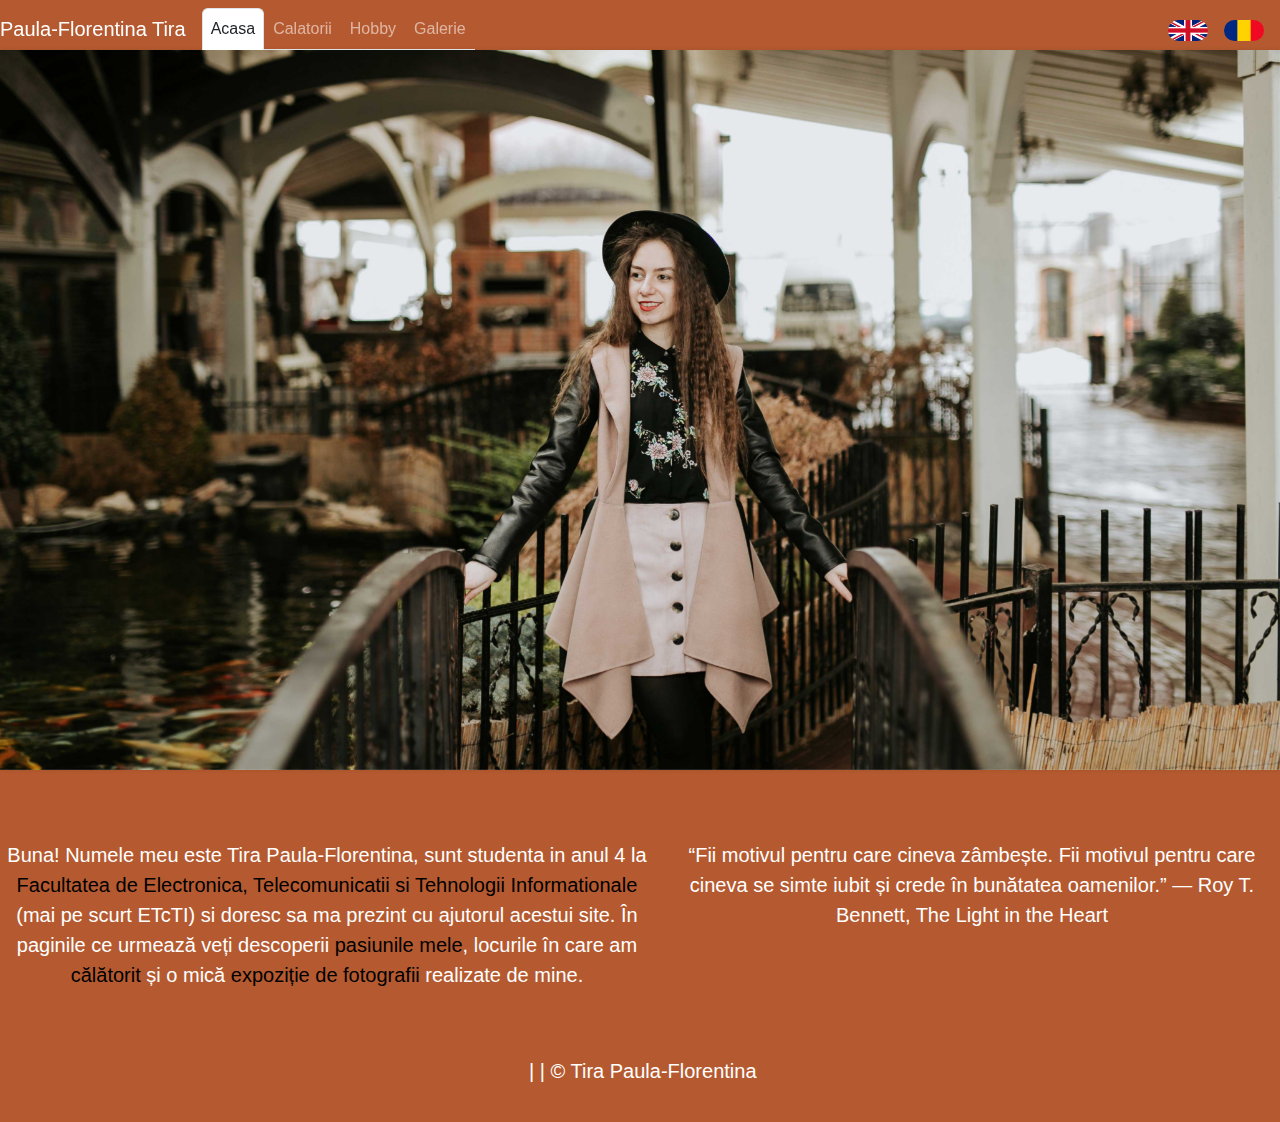
<file: index.html>
<!DOCTYPE html>
<html lang="en" dir="ltr">
<head>
		<meta name="viewport" content="width=device-width, initial-scale=1">
		<meta charset="utf-8">
		<title>Paula-Florentina Tira</title>
		<link rel="colorswall_paula" href="colorswall_paula.css">
		<link rel="stylesheet" href="css/blueimp-gallery.min.css" />
		<link rel="stylesheet" href="https://pro.fontawesome.com/releases/v5.10.0/css/all.css" integrity="sha384-AYmEC3Yw5cVb3ZcuHtOA93w35dYTsvhLPVnYs9eStHfGJvOvKxVfELGroGkvsg+p" crossorigin="anonymous"/>
		<link href="https://cdn.jsdelivr.net/npm/bootstrap@5.1.2/dist/css/bootstrap.min.css" rel="stylesheet">
		<link rel="stylesheet" href="css/style.css">	
</head>

<body>
	<div class="grid-container">
		<nav class="item1 navbar navbar-expand-sm fixed-top navbar-dark">
			<a class="navbar-brand" href="#">Paula-Florentina Tira</a>
			<button class="navbar-toggler" type="button" data-bs-toggle="collapse" data-bs-target="#collapsibleNavbar">
				<span class="navbar-toggler-icon"></span>
			</button>
			<div class="collapse navbar-collapse" id="collapsibleNavbar">
				<ul class="navbar-nav nav-tabs">
					<li class="nav-item">
						<a class="nav-link active text-body" href="index.html">Acasa</a>
					</li>
					<li class="nav-item">
						<a class="nav-link" href="calatorii.html">Calatorii</a>
					</li>
					<li class="nav-item">
						<a class="nav-link" href="pasiuni.html">Hobby</a>
					</li>
					<li class="nav-item">
						<a class="nav-link" href="galerie.html">Galerie</a>
					</li>
				</ul>
			</div>
			<div class="item2 mr-auto">
				<a class="navbar-brand" href="index_en.html">
					<img src="images\uk.jpg" alt="English" style="width:40px;" class="rounded-pill">
				</a>
			</div>
			<div class="item2 mr-auto">
				<a class="navbar-brand" href="index.html">
					<img src="images\ro.jpg" alt="Romana" style="width:40px;" class="rounded-pill">
				</a>
			</div>
		</nav>
		<div class="item3">
			<!-- The Gallery as inline carousel -->
			<div
				id="blueimp-gallery-carousel"
				class="blueimp-gallery blueimp-gallery-carousel"
				aria-label="image carousel">
				<div class="slides" aria-live="off"></div>
				<h3 class="title"></h3>
				<a
					class="prev"
					aria-controls="blueimp-gallery-carousel"
					aria-label="previous slide">
				</a>
				<a
					class="next"
					aria-controls="blueimp-gallery-carousel"
					aria-label="next slide">
				</a>
				<a
					class="play-pause"
					aria-controls="blueimp-gallery-carousel"
					aria-label="play slideshow"
					aria-pressed="true"
					role="button">
				</a>
				<ol class="indicator"></ol>
			</div>
			<div id="links">
				<a href="images\p1.jpg"></a>
				<a href="images\p2.jpg"></a>
				<a href="images\p3.jpg"></a>
				<a href="images\p4.jpg"></a>
				<a href="images\p5.jpg"></a>
				<a href="images\p6.jpg"></a>
			</div>
		
			<div
				id="blueimp-gallery"
				class="blueimp-gallery blueimp-gallery-controls"
				aria-label="image gallery"
				aria-modal="true"
				role="dialog">
			</div>
			<div
				id="blueimp-gallery"
				class="blueimp-gallery blueimp-gallery-contain"
				aria-label="image gallery"
				aria-modal="true"
				role="dialog">
			</div>
		</div>

		<div class="item4">
			<p>Buna! Numele meu este Tira Paula-Florentina, sunt studenta in anul 4 la 
				<a href="https://www.etc.upt.ro/" target="_blank">Facultatea de Electronica, Telecomunicatii si Tehnologii Informationale</a> 
				(mai pe scurt ETcTI) si doresc sa ma prezint cu ajutorul acestui site. 
				În paginile ce urmează veți descoperii <a href="hobby.html">pasiunile mele</a>, locurile în care am <a href="travel.html"> călătorit</a> 
				și o mică <a href="cv.html">expoziție de fotografii</a> realizate de mine.
			</p>
		</div>
		<div class="item5">
			<p>“Fii motivul pentru care cineva zâmbește. Fii motivul pentru care cineva se simte iubit și crede în bunătatea oamenilor.”
                ― Roy T. Bennett, The Light in the Heart</p>
		</div>
 
		<div class="item6">
			<ul id="footer">
				<li>
					<a href="https://www.facebook.com/tirapaula77/" target="_blank"><i class="fab fa-facebook"></i></a>
				</li>
				<li>
					<a href="https://www.instagram.com/tirapaula/" target="_blank"><i class="fab fa-instagram"></i></a>
				</li>
				<li>&copy; Tira Paula-Florentina</li>
			</ul>
		</div>
	</div>
	<script src="https://cdn.jsdelivr.net/npm/bootstrap@5.1.2/dist/js/bootstrap.bundle.min.js"></script>
	<script src="js/blueimp-gallery.min.js"></script>
	<script src="js\elem.js"></script>

</body>
</html>
</file>
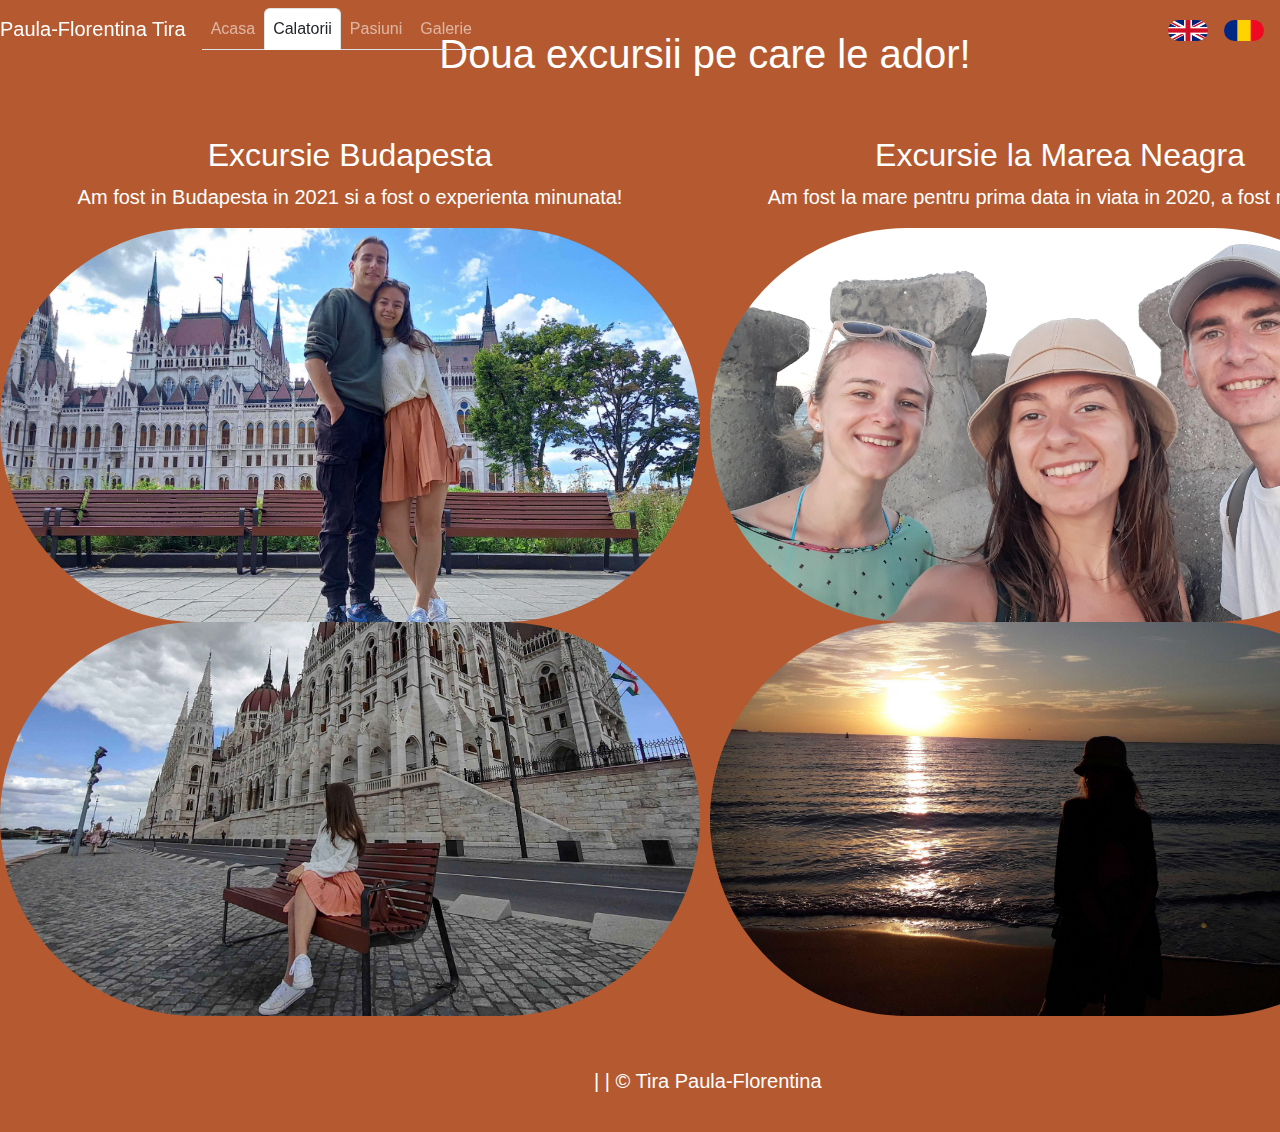
<file: calatorii.html>
<!DOCTYPE html>
<html lang="en" dir="ltr">
<head>
		<meta name="viewport" content="width=device-width, initial-scale=1">
		<meta charset="utf-8">
		<title>Paula-Florentina Tira</title>
		<link rel="colorswall_paula" href="colorswall_paula.css">
		<link rel="stylesheet" href="css/blueimp-gallery.min.css" />
		<link rel="stylesheet" href="https://pro.fontawesome.com/releases/v5.10.0/css/all.css" integrity="sha384-AYmEC3Yw5cVb3ZcuHtOA93w35dYTsvhLPVnYs9eStHfGJvOvKxVfELGroGkvsg+p" crossorigin="anonymous"/>
		<link href="https://cdn.jsdelivr.net/npm/bootstrap@5.1.2/dist/css/bootstrap.min.css" rel="stylesheet">
		<link rel="stylesheet" href="css/style.css">
</head>

<body>
	<div class="grid-container">
		<nav class="item1 navbar navbar-expand-sm fixed-top navbar-dark">
			<a class="navbar-brand" href="#">Paula-Florentina Tira</a>
			<button class="navbar-toggler" type="button" data-bs-toggle="collapse" data-bs-target="#collapsibleNavbar">
				<span class="navbar-toggler-icon"></span>
			</button>
			<div class="collapse navbar-collapse" id="collapsibleNavbar">
				<ul class="navbar-nav nav-tabs">
					<li class="nav-item">
						<a class="nav-link" href="index.html">Acasa</a>
					</li>
					<li class="nav-item">
						<a class="nav-link active text-body" href="calatorii.html">Calatorii</a>
					</li>
					<li class="nav-item">
						<a class="nav-link" href="pasiuni.html">Pasiuni</a>
					</li>
					<li class="nav-item">
						<a class="nav-link" href="galerie.html">Galerie</a>
					</li>
				</ul>
			</div>
			<div class="item2">
				<a class="navbar-brand" href="travel.html">
					<img src="images\uk.jpg" alt="English" style="width:40px;" class="rounded-pill">
				</a>
			</div>
			<div class="item2">
				<a class="navbar-brand" href="calatorii.html">
					<img src="images\ro.jpg" alt="Romana" style="width:40px;" class="rounded-pill">
				</a>
			</div>
		</nav>
		<div class="item3">
			<h1> Doua excursii pe care le ador! </h1>
		</div>
		<div class="item4">
			<h2>
				Excursie Budapesta
			</h2>
			<p>Am fost in Budapesta in 2021 si a fost o experienta minunata!</p>
			<a>
			<img src="images\1_buda.jpg" alt="Budapesta" style="width:700px;" class="rounded-pill">
			</a>
			<a>
			<img src="images\2_buda.jpg" alt="Budapesta" style="width:700px;" class="rounded-pill">
			</a>
		</div>
		<div class="item5">
			<h2>
			Excursie la Marea Neagra
			</h2>
			<p>Am fost la mare pentru prima data in viata in 2020, a fost minunat!</p>
			<a>
			<img src="images\1_mare.jpg" alt="Black Sea" style="width:700px;" class="rounded-pill">
			</a>
			<a>
			<img src="images\2_mare.jpg" alt="Black Sea" style="width:700px;" class="rounded-pill">
			</a>
		</div>
 
		<div class="item6">
			<ul id="footer">
				<li>
					<a href="https://www.facebook.com/tirapaula77/" target="_blank"><i class="fab fa-facebook"></i></a>
				</li>
				<li>
					<a href="https://www.instagram.com/tirapaula/" target="_blank"><i class="fab fa-instagram"></i></a>
				</li>
				<li>&copy; Tira Paula-Florentina</li>
			</ul>
		</div>
	</div>
	<script src="https://cdn.jsdelivr.net/npm/bootstrap@5.1.2/dist/js/bootstrap.bundle.min.js"></script>
	<script src="js/blueimp-gallery.min.js"></script>
	<script src="js\elem.js"></script>

</body>
</html>
</file>
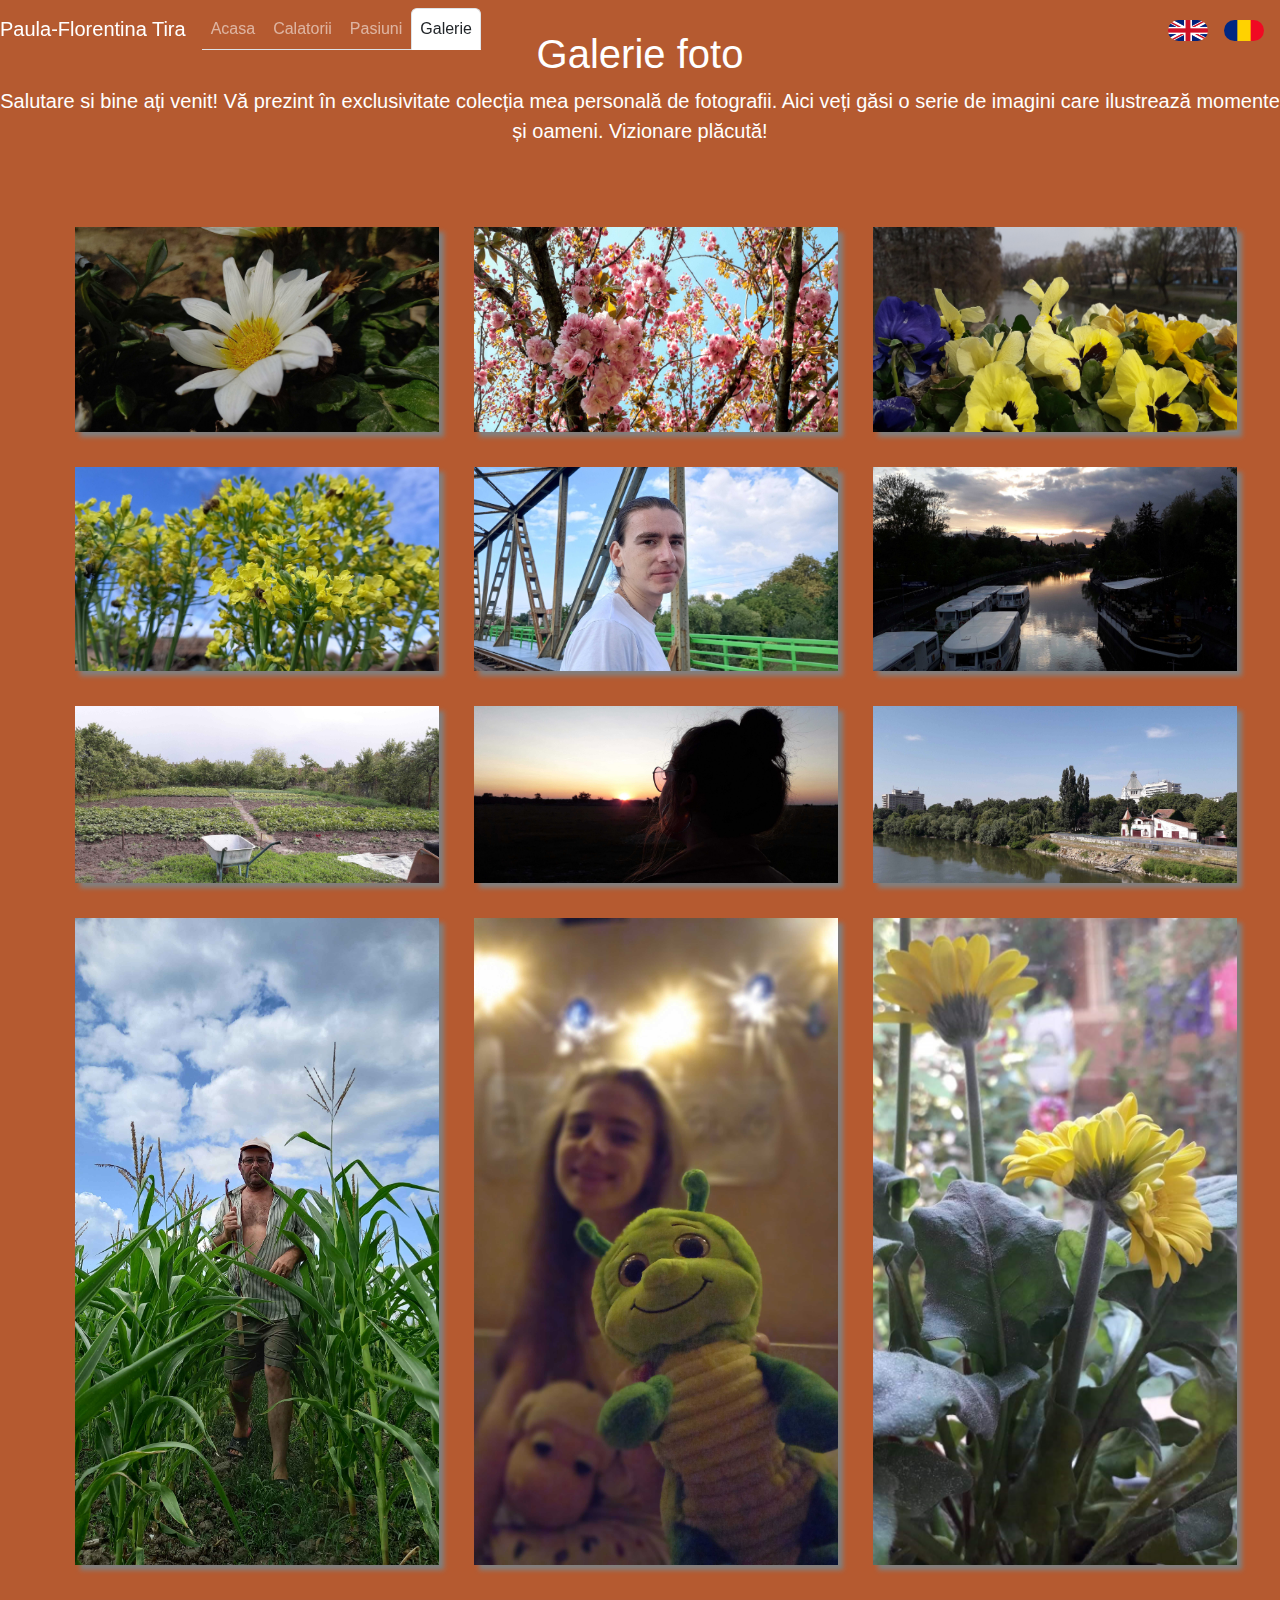
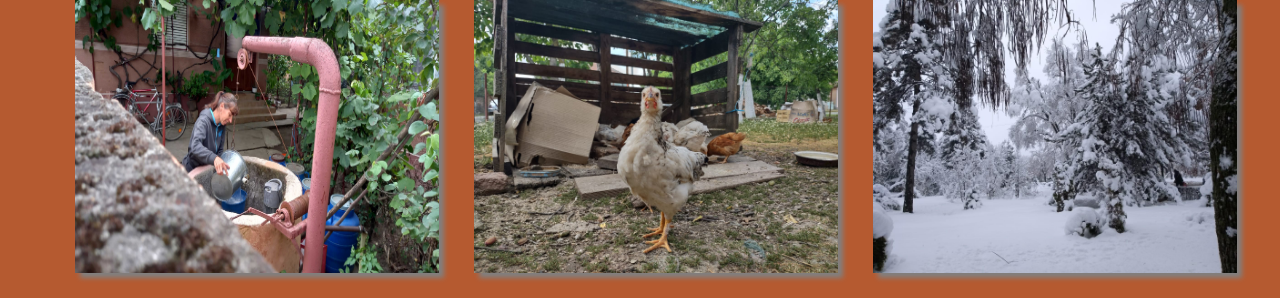
<file: galerie.html>
<!DOCTYPE html>
<html lang="en" dir="ltr">
<head>
		<meta name="viewport" content="width=device-width, initial-scale=1">
		<meta charset="utf-8">
		<title>Paula-Florentina Tira</title>
		
		<link rel="stylesheet" href="css/blueimp-gallery.min.css" />
		<link rel="stylesheet" href="https://pro.fontawesome.com/releases/v5.10.0/css/all.css" integrity="sha384-AYmEC3Yw5cVb3ZcuHtOA93w35dYTsvhLPVnYs9eStHfGJvOvKxVfELGroGkvsg+p" crossorigin="anonymous"/>
		<link href="https://cdn.jsdelivr.net/npm/bootstrap@5.1.2/dist/css/bootstrap.min.css" rel="stylesheet">
		<link rel="stylesheet" href="css/gallery.css">
		<link rel="stylesheet" href="css/style.css">
		
</head>

<body>
	<div class="grid-container">
		<nav class="item1 navbar navbar-expand-sm fixed-top navbar-dark">
			<a class="navbar-brand" href="#">Paula-Florentina Tira</a>
			<button class="navbar-toggler" type="button" data-bs-toggle="collapse" data-bs-target="#collapsibleNavbar">
				<span class="navbar-toggler-icon"></span>
			</button>
			<div class="collapse navbar-collapse" id="collapsibleNavbar">
				<ul class="navbar-nav nav-tabs">
					<li class="nav-item">
						<a class="nav-link" href="index.html">Acasa</a>
					</li>
					<li class="nav-item">
						<a class="nav-link" href="calatorii.html">Calatorii</a>
					</li>
					<li class="nav-item">
						<a class="nav-link" href="pasiuni.html">Pasiuni</a>
					</li>
					<li class="nav-item">
						<a class="nav-link active text-body" href="galerie.html">Galerie</a>
					</li>
				</ul>
			</div>
			<div class="item2 mr-auto">
				<a class="navbar-brand" href="gallery.html">
					<img src="images\uk.jpg" alt="English" style="width:40px;" class="rounded-pill">
				</a>
			</div>
			<div class="item2 mr-auto">
				<a class="navbar-brand" href="galerie.html">
					<img src="images\ro.jpg" alt="Romana" style="width:40px;" class="rounded-pill">
				</a>
			</div>
		</nav>
		<div class="item3">
		<h1> Galerie foto </h1>
			<p>
			
			Salutare si bine ați venit! Vă prezint în exclusivitate colecția mea personală de fotografii. 
			Aici veți găsi o serie de imagini care ilustrează momente și oameni. Vizionare plăcută!
			</p>
		</div>
		
		<!-- example gallery -->
		<div class="container item6 gallery">
			<div>
				<img src="images/1.jpg">
			</div>
			<div>
				<img src="images/2.jpg">
			</div>
			<div>
				<img src="images/3.jpg">
			</div>
			<div>
				<img src="images/4.jpg">
			</div>
			<div>
				<img src="images/5.jpg">
			</div>
			<div>
				<img src="images/6.jpg">
			</div>
			<div>
				<img src="images/7.jpg">
			</div>
			<div>
				<img src="images/8.jpg">
			</div>
			<div>
				<img src="images/9.jpg">
			</div>
			<div>
				<img src="images/10.jpg">
			</div>
			<div>
				<img src="images/11.jpg">
			</div>
			<div>
				<img src="images/12.jpg">
			</div>
			<div>
				<img src="images/13.jpg">
			</div>
			<div>
				<img src="images/14.jpg">
			</div>
			<div>
				<img src="images/15.jpg">
			</div>
		</div>
    </div>
</body>
</html>
</file>
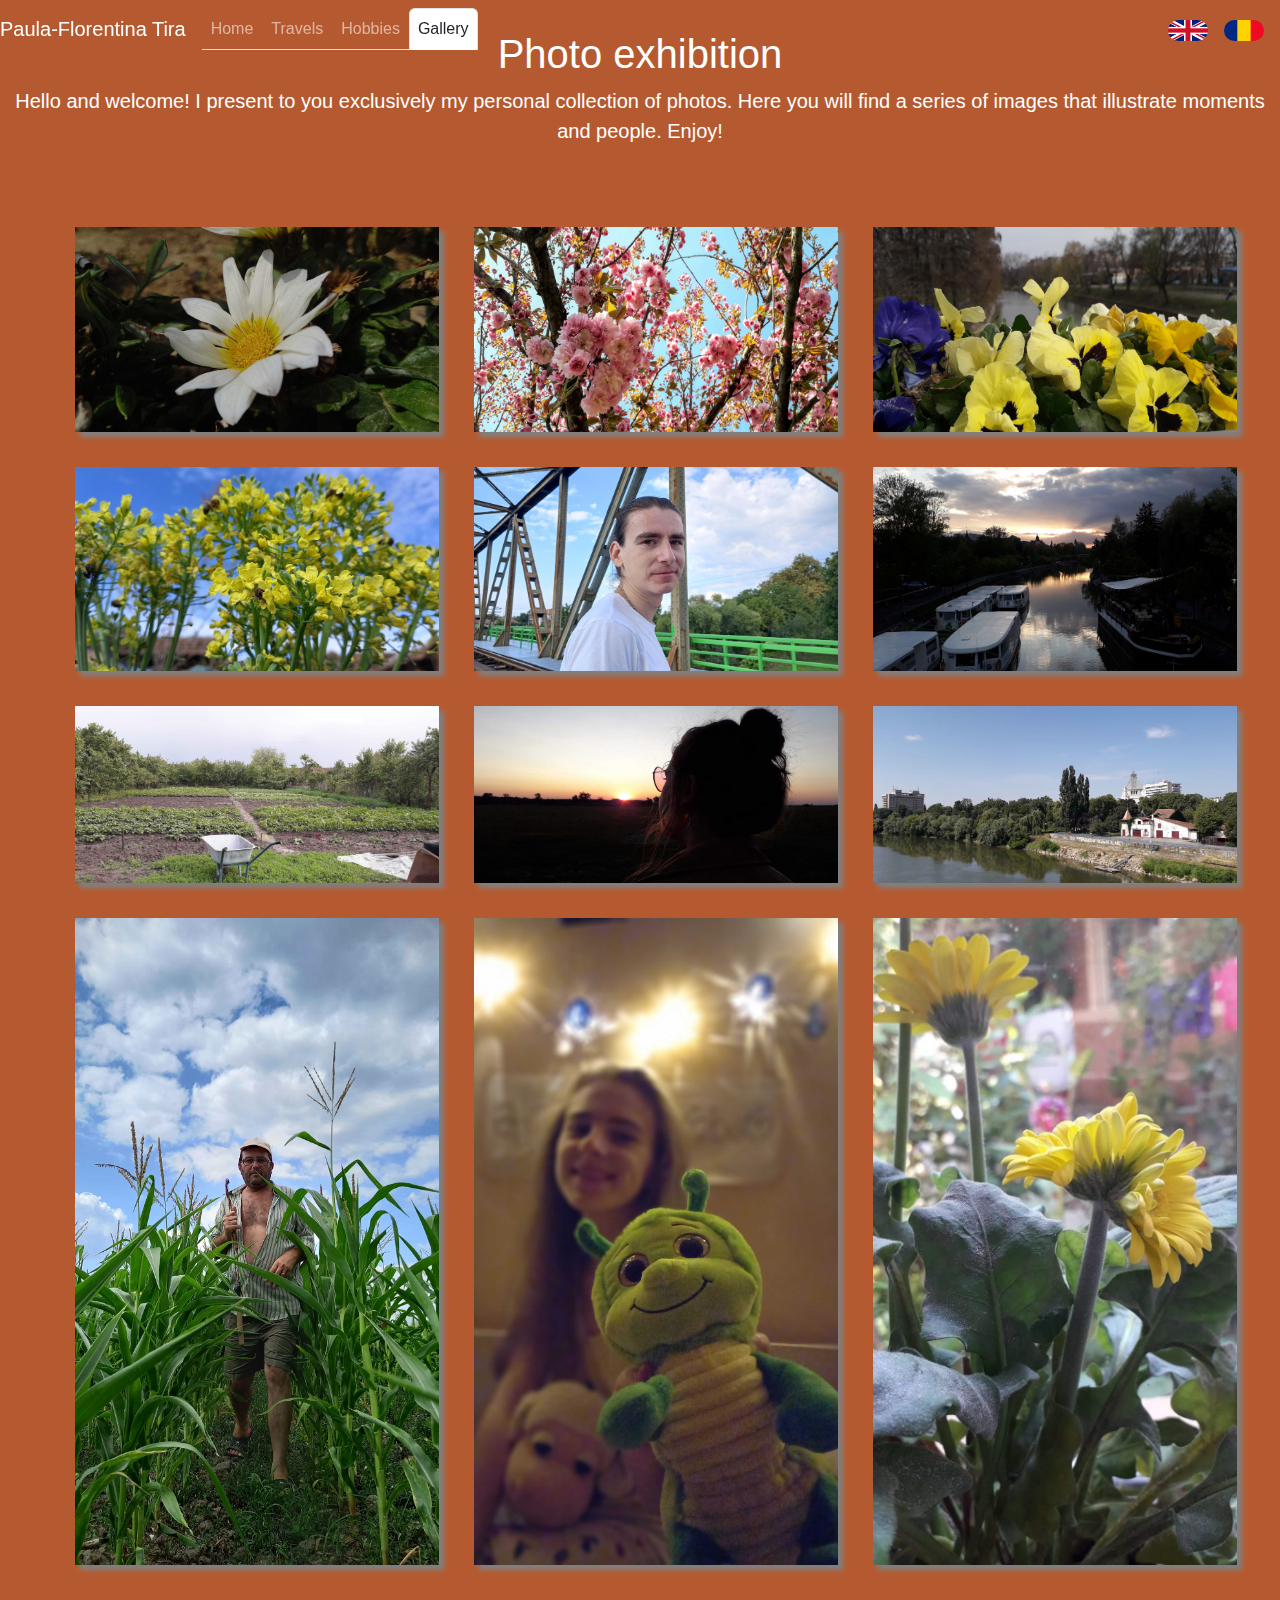
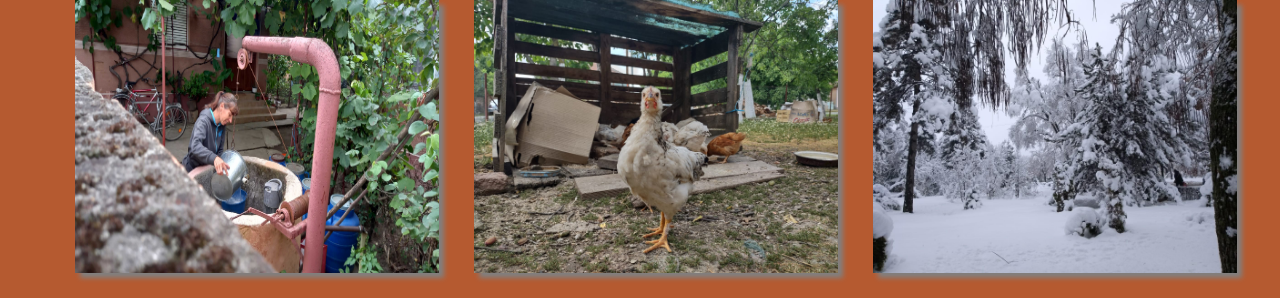
<file: gallery.html>
<!DOCTYPE html>
<html lang="en" dir="ltr">
<head>
		<meta name="viewport" content="width=device-width, initial-scale=1">
		<meta charset="utf-8">
		<title>Paula-Florentina Tira</title>
		
		<link rel="stylesheet" href="css/blueimp-gallery.min.css" />
		<link rel="stylesheet" href="https://pro.fontawesome.com/releases/v5.10.0/css/all.css" integrity="sha384-AYmEC3Yw5cVb3ZcuHtOA93w35dYTsvhLPVnYs9eStHfGJvOvKxVfELGroGkvsg+p" crossorigin="anonymous"/>
		<link href="https://cdn.jsdelivr.net/npm/bootstrap@5.1.2/dist/css/bootstrap.min.css" rel="stylesheet">
		<link rel="stylesheet" href="css/gallery.css">
		<link rel="stylesheet" href="css/style.css">
		
</head>

<body>
	<div class="grid-container">
		<nav class="item1 navbar navbar-expand-sm fixed-top navbar-dark">
			<a class="navbar-brand" href="#">Paula-Florentina Tira</a>
			<button class="navbar-toggler" type="button" data-bs-toggle="collapse" data-bs-target="#collapsibleNavbar">
				<span class="navbar-toggler-icon"></span>
			</button>
			<div class="collapse navbar-collapse" id="collapsibleNavbar">
				<ul class="navbar-nav nav-tabs">
					<li class="nav-item">
						<a class="nav-link" href="index_en.html">Home</a>
					</li>
					<li class="nav-item">
						<a class="nav-link" href="travel.html">Travels</a>
					</li>
					<li class="nav-item">
						<a class="nav-link" href="hobby.html">Hobbies</a>
					</li>
					<li class="nav-item">
						<a class="nav-link active text-body" href="gallery.html">Gallery</a>
					</li>
				</ul>
			</div>
			<div class="item2 mr-auto">
				<a class="navbar-brand" href="gallery.html">
					<img src="images\uk.jpg" alt="English" style="width:40px;" class="rounded-pill">
				</a>
			</div>
			<div class="item2 mr-auto">
				<a class="navbar-brand" href="galerie.html">
					<img src="images\ro.jpg" alt="Romana" style="width:40px;" class="rounded-pill">
				</a>
			</div>
		</nav>
		<div class="item3">
		<h1> Photo exhibition </h1>
			<p>
			
			Hello and welcome! I present to you exclusively my personal collection of photos. 
			Here you will find a series of images that illustrate moments and people. Enjoy!
			</p>
		</div>
		
		<!-- example gallery -->
		<div class="container item6 gallery">
			<div>
				<img src="images/1.jpg">
			</div>
			<div>
				<img src="images/2.jpg">
			</div>
			<div>
				<img src="images/3.jpg">
			</div>
			<div>
				<img src="images/4.jpg">
			</div>
			<div>
				<img src="images/5.jpg">
			</div>
			<div>
				<img src="images/6.jpg">
			</div>
			<div>
				<img src="images/7.jpg">
			</div>
			<div>
				<img src="images/8.jpg">
			</div>
			<div>
				<img src="images/9.jpg">
			</div>
			<div>
				<img src="images/10.jpg">
			</div>
			<div>
				<img src="images/11.jpg">
			</div>
			<div>
				<img src="images/12.jpg">
			</div>
			<div>
				<img src="images/13.jpg">
			</div>
			<div>
				<img src="images/14.jpg">
			</div>
			<div>
				<img src="images/15.jpg">
			</div>
		</div>
    </div>
</body>
</html>
</file>
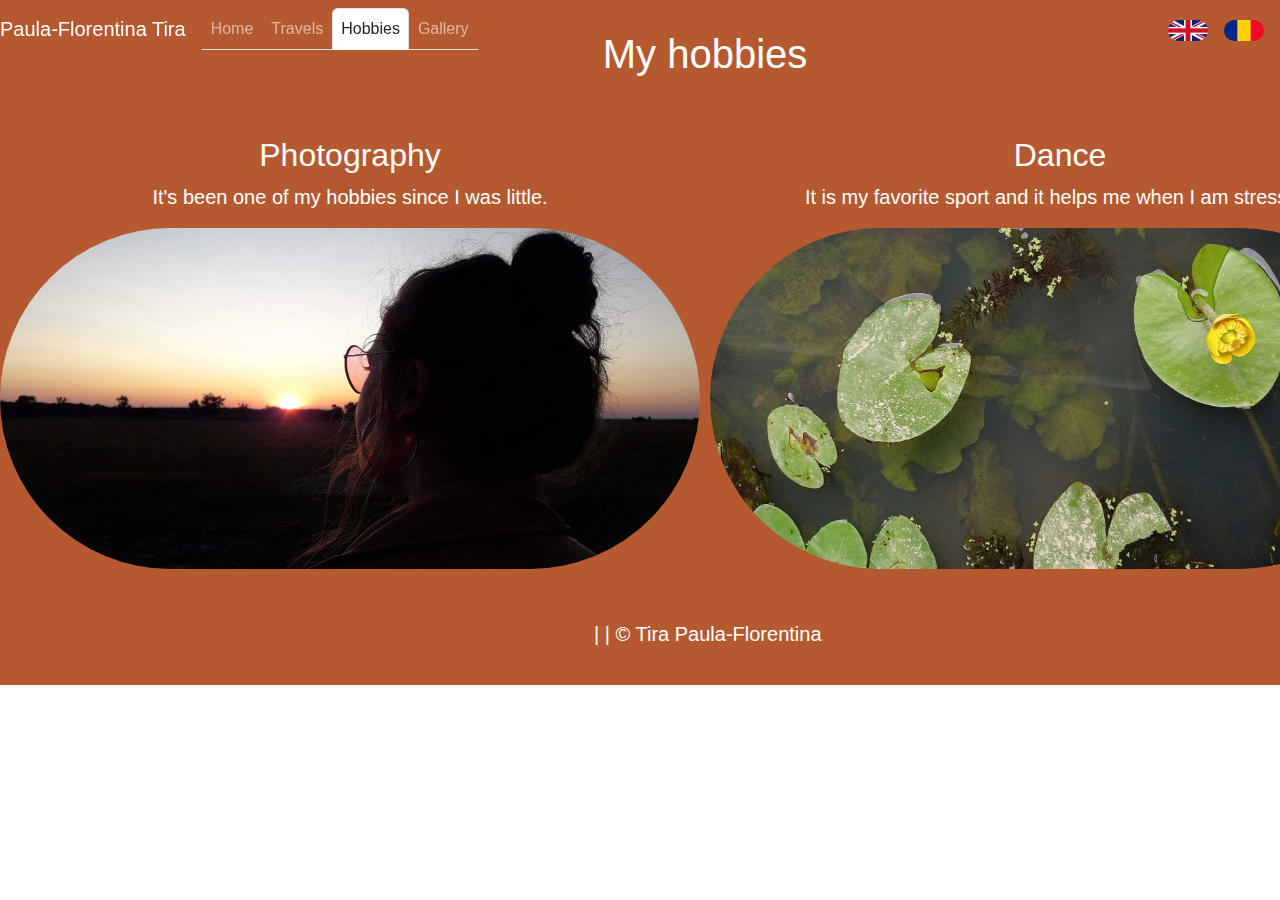
<file: hobby.html>
<!DOCTYPE html>
<html lang="en" dir="ltr">
<head>
		<meta name="viewport" content="width=device-width, initial-scale=1">
		<meta charset="utf-8">
		<title>Paula-Florentina Tira</title>
		<link rel="colorswall_paula" href="colorswall_paula.css">
		<link rel="stylesheet" href="css/blueimp-gallery.min.css" />
		<link rel="stylesheet" href="https://pro.fontawesome.com/releases/v5.10.0/css/all.css" integrity="sha384-AYmEC3Yw5cVb3ZcuHtOA93w35dYTsvhLPVnYs9eStHfGJvOvKxVfELGroGkvsg+p" crossorigin="anonymous"/>
		<link href="https://cdn.jsdelivr.net/npm/bootstrap@5.1.2/dist/css/bootstrap.min.css" rel="stylesheet">
		<link rel="stylesheet" href="css/style.css">
</head>

<body>
	<div class="grid-container">
		<nav class="item1 navbar navbar-expand-sm fixed-top navbar-dark">
			<a class="navbar-brand" href="#">Paula-Florentina Tira</a>
			<button class="navbar-toggler" type="button" data-bs-toggle="collapse" data-bs-target="#collapsibleNavbar">
				<span class="navbar-toggler-icon"></span>
			</button>
			<div class="collapse navbar-collapse" id="collapsibleNavbar">
				<ul class="navbar-nav nav-tabs">
					<li class="nav-item">
						<a class="nav-link" href="index_en.html">Home</a>
					</li>
					<li class="nav-item">
						<a class="nav-link" href="travel.html">Travels</a>
					</li>
					<li class="nav-item">
						<a class="nav-link active text-body" href="hobby.html">Hobbies</a>
					</li>
					<li class="nav-item">
						<a class="nav-link" href="gallery.html">Gallery</a>
					</li>
				</ul>
			</div>
			<div class="item2">
				<a class="navbar-brand" href="hobby.html">
					<img src="images\uk.jpg" alt="English" style="width:40px;" class="rounded-pill">
				</a>
			</div>
			<div class="item2">
				<a class="navbar-brand" href="pasiuni.html">
					<img src="images\ro.jpg" alt="Romana" style="width:40px;" class="rounded-pill">
				</a>
			</div>
		</nav>
		<div class="item3">
			<h1> My hobbies </h1>
		</div>
		<div class="item4">
			<h2>
				Photography
			</h2>
			<p>It's been one of my hobbies since I was little.</p>
			<a>
			<img src="images\8.jpg" alt="Budapesta" style="width:700px;" class="rounded-pill">
			</a>
		</div>
		<div class="item5">
			<h2>
			Dance
			</h2>
			<p>It is my favorite sport and it helps me when I am stressed.</p>
			<a>
			<img src="images\16.jpg" alt="Black Sea" style="width:700px;" class="rounded-pill">
			</a>
		</div>
 
		<div class="item6">
			<ul id="footer">
				<li>
					<a href="https://www.facebook.com/tirapaula77/" target="_blank"><i class="fab fa-facebook"></i></a>
				</li>
				<li>
					<a href="https://www.instagram.com/tirapaula/" target="_blank"><i class="fab fa-instagram"></i></a>
				</li>
				<li>&copy; Tira Paula-Florentina</li>
			</ul>
		</div>
	</div>
	<script src="https://cdn.jsdelivr.net/npm/bootstrap@5.1.2/dist/js/bootstrap.bundle.min.js"></script>
	<script src="js/blueimp-gallery.min.js"></script>
	<script src="js\elem.js"></script>

</body>
</html>
</file>
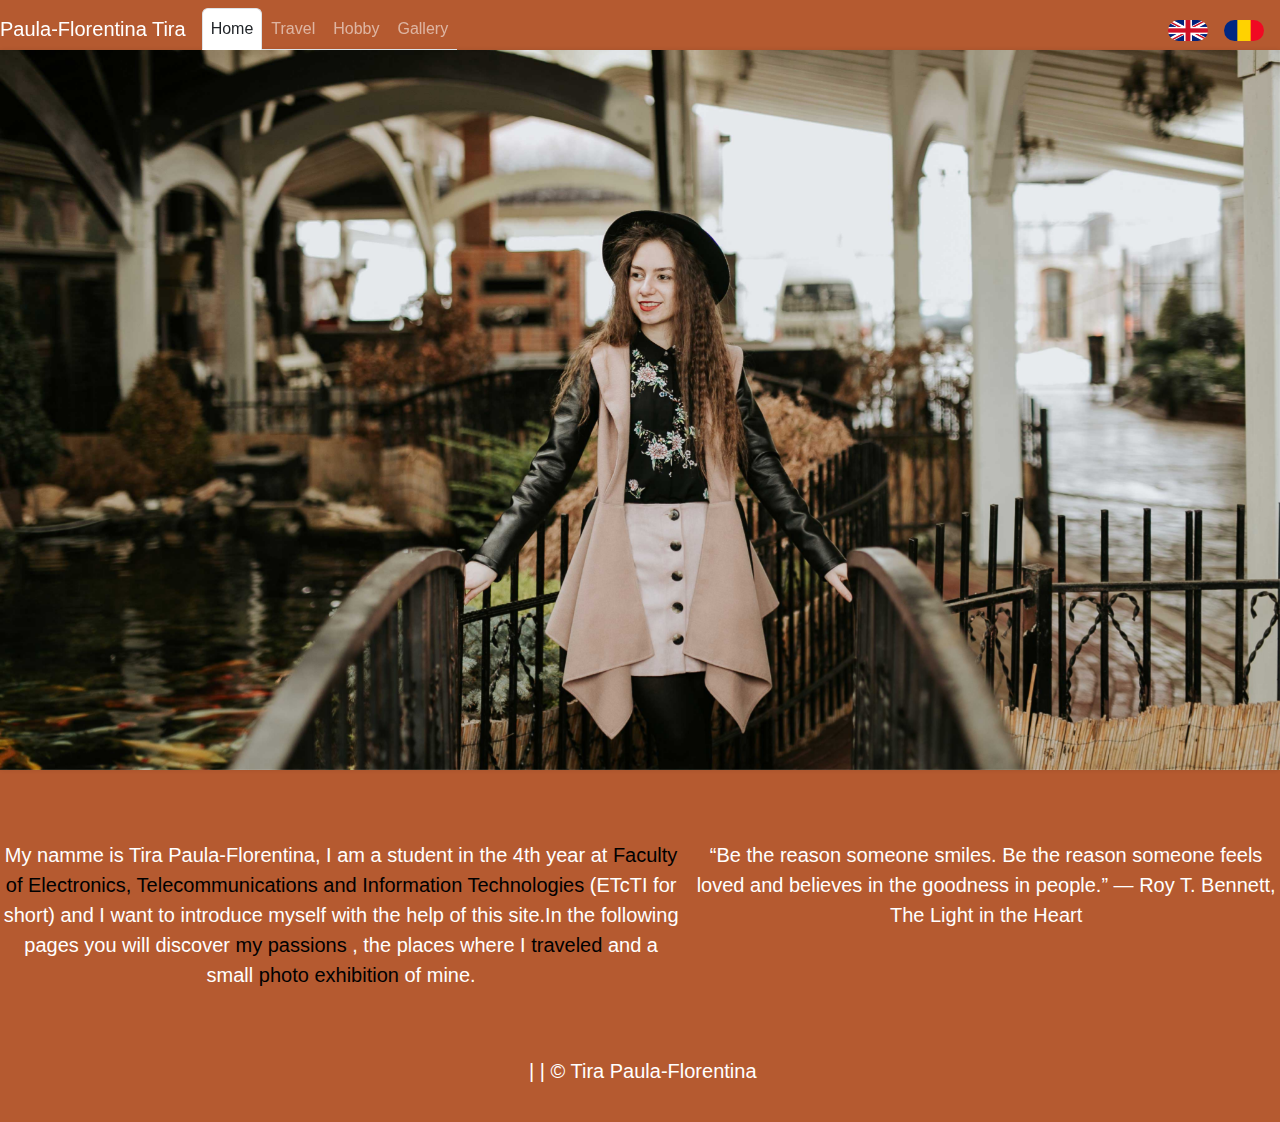
<file: index_en.html>
<!DOCTYPE html>
<html lang="en" dir="ltr">
<head>
		<meta name="viewport" content="width=device-width, initial-scale=1">
		<meta charset="utf-8">
		<title>Paula-Florentina Tira</title>
		<link rel="colorswall_paula" href="colorswall_paula.css">
		<link rel="stylesheet" href="css/blueimp-gallery.min.css" />
		<link rel="stylesheet" href="https://pro.fontawesome.com/releases/v5.10.0/css/all.css" integrity="sha384-AYmEC3Yw5cVb3ZcuHtOA93w35dYTsvhLPVnYs9eStHfGJvOvKxVfELGroGkvsg+p" crossorigin="anonymous"/>
		<link href="https://cdn.jsdelivr.net/npm/bootstrap@5.1.2/dist/css/bootstrap.min.css" rel="stylesheet">
		<link rel="stylesheet" href="css/style.css">
</head>

<body>
	<div class="grid-container">
		<nav class="item1 navbar navbar-expand-sm fixed-top navbar-dark">
			<a class="navbar-brand" href="#">Paula-Florentina Tira</a>
			<button class="navbar-toggler" type="button" data-bs-toggle="collapse" data-bs-target="#collapsibleNavbar">
				<span class="navbar-toggler-icon"></span>
			</button>
			<div class="collapse navbar-collapse" id="collapsibleNavbar">
				<ul class="navbar-nav nav-tabs">
					<li class="nav-item">
						<a class="nav-link active text-body" href="index_en.html">Home</a>
					</li>
					<li class="nav-item">
						<a class="nav-link" href="travel.html">Travel</a>
					</li>
					<li class="nav-item">
						<a class="nav-link" href="hobby.html">Hobby</a>
					</li>
					<li class="nav-item">
						<a class="nav-link" href="gallery.html">Gallery</a>
					</li>
				</ul>
			</div>
			<div class="item2">
				<a class="navbar-brand" href="index_en.html">
					<img src="images\uk.jpg" alt="English" style="width:40px;" class="rounded-pill">
				</a>
			</div>
			<div class="item2">
				<a class="navbar-brand" href="index.html">
					<img src="images\ro.jpg" alt="Romana" style="width:40px;" class="rounded-pill">
				</a>
			</div>
		</nav>
		<div class="item3">
			<!-- The Gallery as inline carousel -->
			<div
				id="blueimp-gallery-carousel"
				class="blueimp-gallery blueimp-gallery-carousel"
				aria-label="image carousel">
				<div class="slides" aria-live="off"></div>
				<h3 class="title"></h3>
				<a
					class="prev"
					aria-controls="blueimp-gallery-carousel"
					aria-label="previous slide"
				></a>
				<a
					class="next"
					aria-controls="blueimp-gallery-carousel"
					aria-label="next slide"
				></a>
				<a
					class="play-pause"
					aria-controls="blueimp-gallery-carousel"
					aria-label="play slideshow"
					aria-pressed="true"
					role="button"
				></a>
				<ol class="indicator"></ol>
			</div>
			<div id="links">
				<a href="images\p1.jpg"></a>
				<a href="images\p2.jpg"></a>
				<a href="images\p3.jpg"></a>
				<a href="images\p4.jpg"></a>
				<a href="images\p5.jpg"></a>
				<a href="images\p6.jpg"></a>
			</div>
			<div
				id="blueimp-gallery"
				class="blueimp-gallery blueimp-gallery-controls"
				aria-label="image gallery"
				aria-modal="true"
				role="dialog"
			>
			</div>
		</div>

		<div class="item4">
			<p>
				My namme is Tira Paula-Florentina, I am a student in the 4th year at <a href="https://www.etc.upt.ro/" target="_blank">Faculty of Electronics, Telecommunications and Information Technologies</a> 
				(ETcTI for short) and I want to introduce myself with the help of this site.In the following pages you will discover <a href="hobby.html"> my passions </a>, 
				the places where I <a href="travel.html"> traveled </a> and a small <a href="cv.html"> photo exhibition </a> of mine.
			</p>
		</div>
		<div class="item5">
			<p>“Be the reason someone smiles. Be the reason someone feels loved and believes in the goodness in people.”
                ― Roy T. Bennett, The Light in the Heart</p>
		</div>
 
		<div class="item6">
			<ul id="footer">
				<li>
					<a href="https://www.facebook.com/tirapaula77/" target="_blank"><i class="fab fa-facebook"></i></a>
				</li>
				<li>
					<a href="https://www.instagram.com/tirapaula/" target="_blank"><i class="fab fa-instagram"></i></a>
				</li>
				<li>&copy; Tira Paula-Florentina</li>
			</ul>
		</div>
	</div>
	<script src="https://cdn.jsdelivr.net/npm/bootstrap@5.1.2/dist/js/bootstrap.bundle.min.js"></script>
	<script src="js/blueimp-gallery.min.js"></script>
	<script src="js\elem.js"></script>

</body>
</html>
</file>
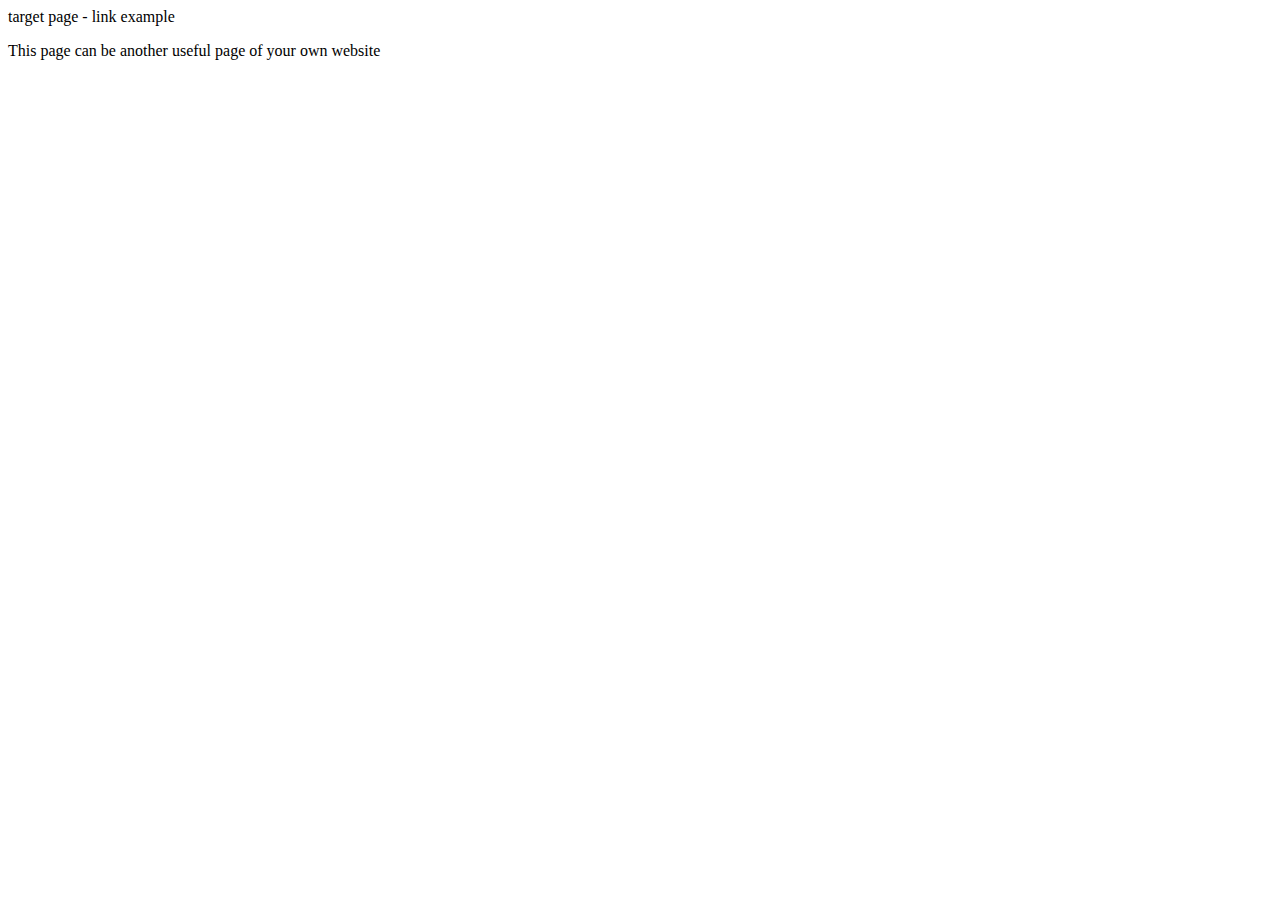
<file: page2.html>
<!DOCTYPE html>
<html lang="en" dir="ltr">
  <head>
    <meta charset="utf-8">
    <title></title>
  </head>
  <body>
    target page - link example
    <p>
    This page can be another useful page of your own website 
    </p>
  </body>
</html>
</file>
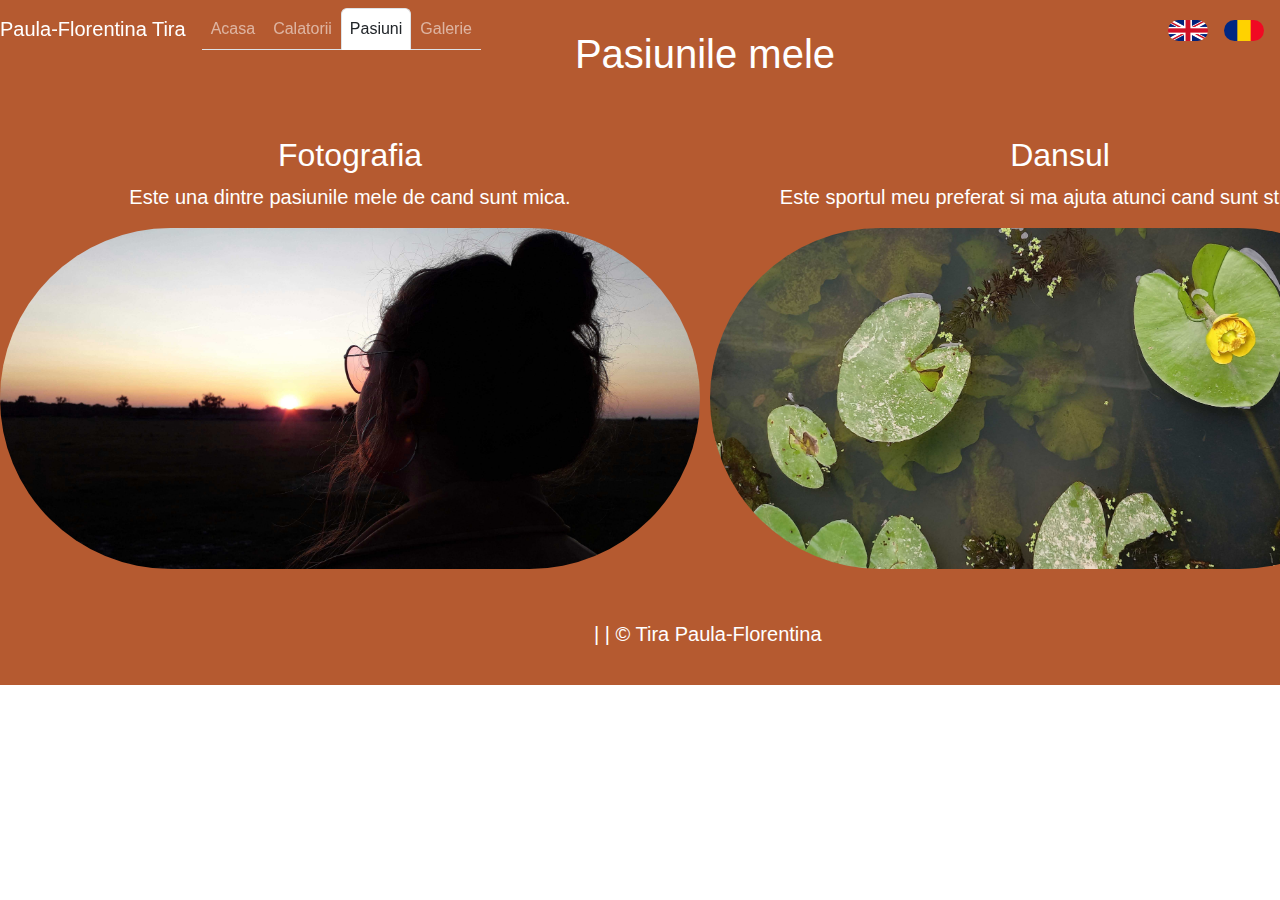
<file: pasiuni.html>
<!DOCTYPE html>
<html lang="en" dir="ltr">
<head>
		<meta name="viewport" content="width=device-width, initial-scale=1">
		<meta charset="utf-8">
		<title>Paula-Florentina Tira</title>
		<link rel="colorswall_paula" href="colorswall_paula.css">
		<link rel="stylesheet" href="css/blueimp-gallery.min.css" />
		<link rel="stylesheet" href="https://pro.fontawesome.com/releases/v5.10.0/css/all.css" integrity="sha384-AYmEC3Yw5cVb3ZcuHtOA93w35dYTsvhLPVnYs9eStHfGJvOvKxVfELGroGkvsg+p" crossorigin="anonymous"/>
		<link href="https://cdn.jsdelivr.net/npm/bootstrap@5.1.2/dist/css/bootstrap.min.css" rel="stylesheet">
		<link rel="stylesheet" href="css/style.css">
</head>

<body>
	<div class="grid-container">
		<nav class="item1 navbar navbar-expand-sm fixed-top navbar-dark">
			<a class="navbar-brand" href="#">Paula-Florentina Tira</a>
			<button class="navbar-toggler" type="button" data-bs-toggle="collapse" data-bs-target="#collapsibleNavbar">
				<span class="navbar-toggler-icon"></span>
			</button>
			<div class="collapse navbar-collapse" id="collapsibleNavbar">
				<ul class="navbar-nav nav-tabs">
					<li class="nav-item">
						<a class="nav-link" href="index.html">Acasa</a>
					</li>
					<li class="nav-item">
						<a class="nav-link" href="calatorii.html">Calatorii</a>
					</li>
					<li class="nav-item">
						<a class="nav-link active text-body" href="pasiuni.html">Pasiuni</a>
					</li>
					<li class="nav-item">
						<a class="nav-link" href="galerie.html">Galerie</a>
					</li>
				</ul>
			</div>
			<div class="item2">
				<a class="navbar-brand" href="hobby.html">
					<img src="images\uk.jpg" alt="English" style="width:40px;" class="rounded-pill">
				</a>
			</div>
			<div class="item2">
				<a class="navbar-brand" href="pasiuni.html">
					<img src="images\ro.jpg" alt="Romana" style="width:40px;" class="rounded-pill">
				</a>
			</div>
		</nav>
		<div class="item3">
			<h1> Pasiunile mele </h1>
		</div>
		<div class="item4">
			<h2>
				Fotografia
			</h2>
			<p>Este una dintre pasiunile mele de cand sunt mica.</p>
			<a>
			<img src="images\8.jpg" alt="Budapesta" style="width:700px;" class="rounded-pill">
			</a>
		</div>
		<div class="item5">
			<h2>
			Dansul
			</h2>
			<p>Este sportul meu preferat si ma ajuta atunci cand sunt stresata.</p>
			<a>
			<img src="images\16.jpg" alt="Black Sea" style="width:700px;" class="rounded-pill">
			</a>
		</div>
 
		<div class="item6">
			<ul id="footer">
				<li>
					<a href="https://www.facebook.com/tirapaula77/" target="_blank"><i class="fab fa-facebook"></i></a>
				</li>
				<li>
					<a href="https://www.instagram.com/tirapaula/" target="_blank"><i class="fab fa-instagram"></i></a>
				</li>
				<li>&copy; Tira Paula-Florentina</li>
			</ul>
		</div>
	</div>
	<script src="https://cdn.jsdelivr.net/npm/bootstrap@5.1.2/dist/js/bootstrap.bundle.min.js"></script>
	<script src="js/blueimp-gallery.min.js"></script>
	<script src="js\elem.js"></script>

</body>
</html>
</file>
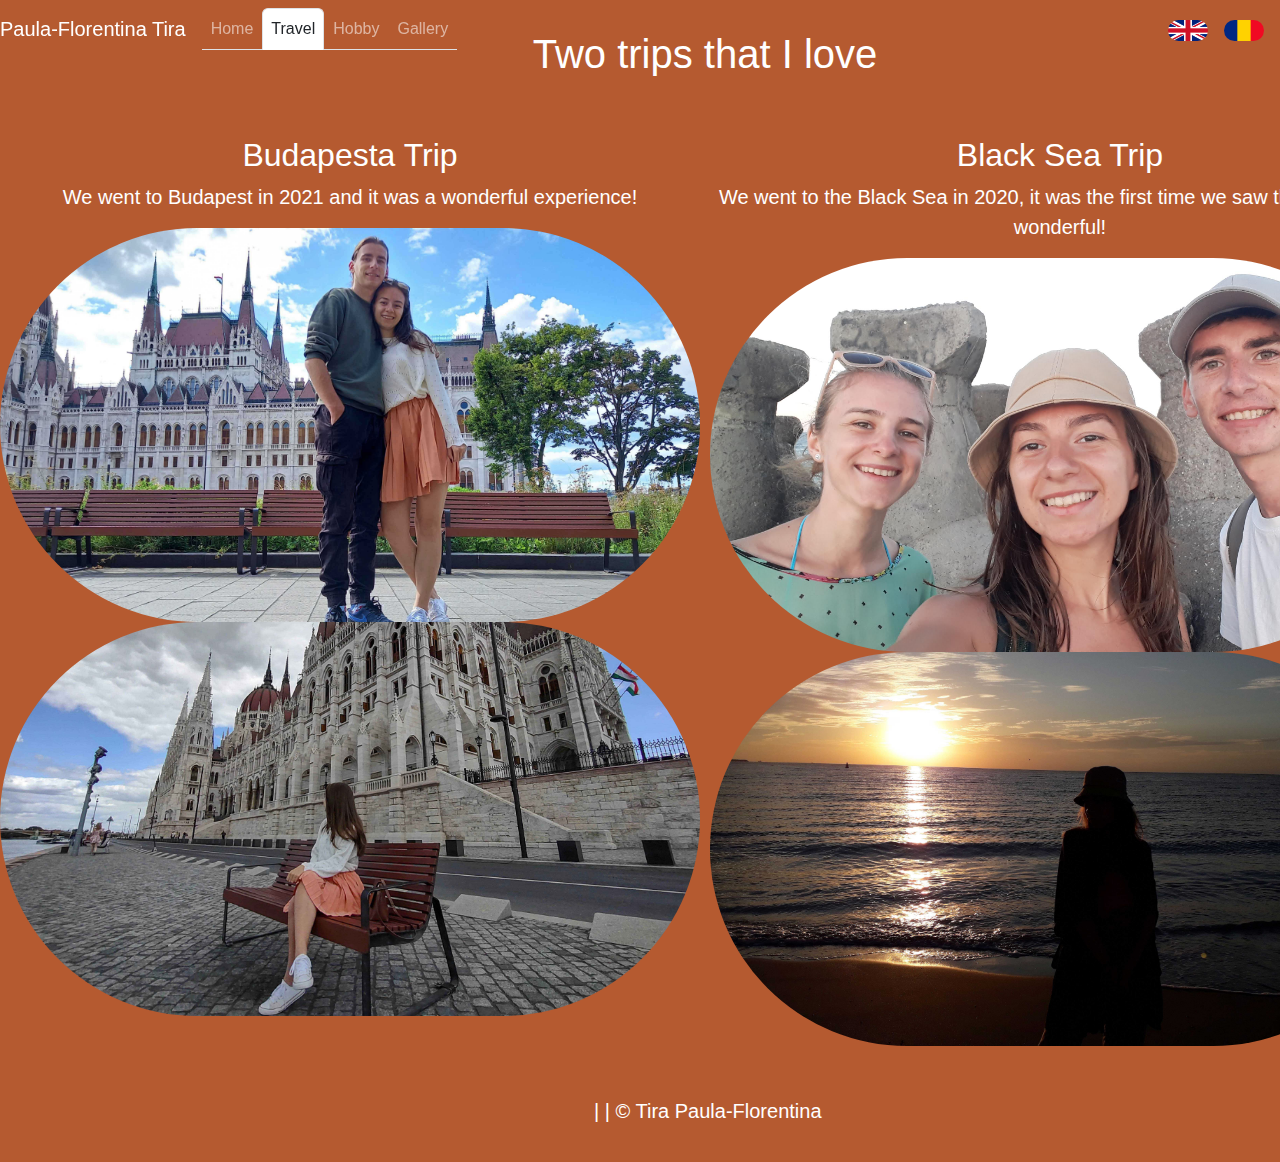
<file: travel.html>
<!DOCTYPE html>
<html lang="en" dir="ltr">
<head>
		<meta name="viewport" content="width=device-width, initial-scale=1">
		<meta charset="utf-8">
		<title>Paula-Florentina Tira</title>
		<link rel="colorswall_paula" href="colorswall_paula.css">
		<link rel="stylesheet" href="css/blueimp-gallery.min.css" />
		<link rel="stylesheet" href="https://pro.fontawesome.com/releases/v5.10.0/css/all.css" integrity="sha384-AYmEC3Yw5cVb3ZcuHtOA93w35dYTsvhLPVnYs9eStHfGJvOvKxVfELGroGkvsg+p" crossorigin="anonymous"/>
		<link href="https://cdn.jsdelivr.net/npm/bootstrap@5.1.2/dist/css/bootstrap.min.css" rel="stylesheet">
		<link rel="stylesheet" href="css/style.css">
</head>

<body>
	<div class="grid-container">
		<nav class="item1 navbar navbar-expand-sm fixed-top navbar-dark">
			<a class="navbar-brand" href="#">Paula-Florentina Tira</a>
			<button class="navbar-toggler" type="button" data-bs-toggle="collapse" data-bs-target="#collapsibleNavbar">
				<span class="navbar-toggler-icon"></span>
			</button>
			<div class="collapse navbar-collapse" id="collapsibleNavbar">
				<ul class="navbar-nav nav-tabs">
					<li class="nav-item">
						<a class="nav-link" href="index_en.html">Home</a>
					</li>
					<li class="nav-item">
						<a class="nav-link active text-body" href="travel.html">Travel</a>
					</li>
					<li class="nav-item">
						<a class="nav-link" href="hobby.html">Hobby</a>
					</li>
					<li class="nav-item">
						<a class="nav-link" href="gallery.html">Gallery</a>
					</li>
				</ul>
			</div>
			<div class="item2">
				<a class="navbar-brand" href="travel.html">
					<img src="images\uk.jpg" alt="English" style="width:40px;" class="rounded-pill">
				</a>
			</div>
			<div class="item2">
				<a class="navbar-brand" href="calatorii.html">
					<img src="images\ro.jpg" alt="Romana" style="width:40px;" class="rounded-pill">
				</a>
			</div>
		</nav>
		<div class="item3">
			<h1> Two trips that I love </h1>
		</div>
		<div class="item4">
			<h2>
				Budapesta Trip
			</h2>
			<p>We went to Budapest in 2021 and it was a wonderful experience!</p>
			<a>
			<img src="images\1_buda.jpg" alt="Budapesta" style="width:700px;" class="rounded-pill">
			</a>
			<a>
			<img src="images\2_buda.jpg" alt="Budapesta" style="width:700px;" class="rounded-pill">
			</a>
		</div>
		<div class="item5">
			<h2>
			Black Sea Trip
			</h2>
			<p>We went to the Black Sea in 2020, it was the first time we saw the sea, it was wonderful!</p>
			<a>
			<img src="images\1_mare.jpg" alt="Black Sea" style="width:700px;" class="rounded-pill">
			</a>
			<a>
			<img src="images\2_mare.jpg" alt="Black Sea" style="width:700px;" class="rounded-pill">
			</a>
		</div>
 
		<div class="item6">
			<ul id="footer">
				<li>
					<a href="https://www.facebook.com/tirapaula77/" target="_blank"><i class="fab fa-facebook"></i></a>
				</li>
				<li>
					<a href="https://www.instagram.com/tirapaula/" target="_blank"><i class="fab fa-instagram"></i></a>
				</li>
				<li>&copy; Tira Paula-Florentina</li>
			</ul>
		</div>
	</div>
	<script src="https://cdn.jsdelivr.net/npm/bootstrap@5.1.2/dist/js/bootstrap.bundle.min.js"></script>
	<script src="js/blueimp-gallery.min.js"></script>
	<script src="js\elem.js"></script>

</body>
</html>
</file>
<file: css/style.css>
body {font-family: Arial, Helvetica, sans-serif;}
.item1 { grid-area: menu; }
.item2 { grid-area: menu-right; }
.item3 { grid-area: gallery; }
.item4 { grid-area: main; }
.item5 { grid-area: right; }
.item6 { grid-area: footer; }

.grid-container {
  display: grid;
  grid-template-areas:
    'menu menu menu menu menu-right menu-right'
    'gallery gallery gallery gallery gallery gallery'
    'main main main right right right'
    'footer footer footer footer footer footer';
  grid-gap: 10px;
  background-color: #b55a30;
  color:white;

}

.grid-container > div {
  background-color: #b55a30;
  text-align: center;
  padding: 20px 0;
  font-size: 20px;
}
.grid-container> div > img {
    width:minmax(100px ,auto);

    /* Resize images */
    height: minmax(150px ,auto);
}

.grid-container > div > ul > li > a > i {
	color : white;
}

.grid-container > div > p > a {
  color: black;
  text-decoration: none;
}
.grid-container > div > p > a:visited {
  color: gray;
}
.grid-container > div > p > a:hover {
  color: yellow;
}

@media (min-width: 40px) {
  #footer {
    list-style: none;
    padding: 0;
  }
  #footer li {
    display: inline-block;
	
  }
  #footer li:not(:first-child)::before {
    content: ' | ';
	
  }
}

div.fixed {
  position: fixed;
}

.container {
	grid-gap: 25px;
}
</file>
<file: css/gallery.css>
.gallery {
    display: grid;
    grid-template-columns:repeat(3, 32.8%);
    grid-auto-rows: minmax(100px ,auto);
    grid-column-gap: 0.3%;
    grid-row-gap: 0.3%;
    justify-items: stretch;
    padding-bottom: 2%;
	grid-gap: 25px;
}

.gallery > div {
    margin: 5px;
    box-shadow: 5px 5px 5px grey;
}

.gallery > div > img {
    width: 100%;

    /* Resize images */
    height: 100%;
}

.gallery > .big {
    grid-column: 1/3;
    grid-row: 1/3;
}
.gallery > .double-row {
    grid-column: 3;
    grid-row: 1/3;
}
.gallery > .double-row-two {
    grid-column: 2;
    grid-row: 1/3;
}

.gallery > .double-row-one {
    grid-column: 1;
    grid-row: 1/3;
}
.gallery > .double-column {
    grid-column: 1/3;
}
</file>
<file: css/blueimp-gallery.min.css>
@charset "UTF-8";.blueimp-gallery,.blueimp-gallery>.slides>.slide>.slide-content,.blueimp-gallery>.slides>.slide>.slide-content>img{position:absolute;top:0;right:0;bottom:0;left:0;-webkit-transition:opacity .2s linear;-moz-transition:opacity .2s linear;-ms-transition:opacity .2s linear;-o-transition:opacity .2s linear;transition:opacity .2s linear;backface-visibility:hidden;-moz-backface-visibility:hidden}.blueimp-gallery>.slides>.slide>.slide-content,.blueimp-gallery>.slides>.slide>.slide-content>img{margin:auto;width:auto;height:auto;max-width:100%;max-height:100%;opacity:1}.blueimp-gallery{position:fixed;z-index:999999;overflow:hidden;background:#000;opacity:0;display:none;direction:ltr;-ms-touch-action:pinch-zoom;touch-action:pinch-zoom}.blueimp-gallery-carousel{position:relative;z-index:auto;margin:1em auto;padding-bottom:56.25%;box-shadow:0 0 4px rgba(0,0,0,.1);-ms-touch-action:pan-y pinch-zoom;touch-action:pan-y pinch-zoom;display:block}.blueimp-gallery-display{display:block;opacity:1}.blueimp-gallery>.slides{position:relative;height:100%;overflow:hidden}.blueimp-gallery-carousel>.slides{position:absolute}.blueimp-gallery>.slides>.slide{visibility:hidden;position:relative;float:left;height:100%;text-align:center;-webkit-transition-timing-function:cubic-bezier(0.645,0.045,0.355,1);-moz-transition-timing-function:cubic-bezier(0.645,0.045,0.355,1);-ms-transition-timing-function:cubic-bezier(0.645,0.045,0.355,1);-o-transition-timing-function:cubic-bezier(0.645,0.045,0.355,1);transition-timing-function:cubic-bezier(0.645,0.045,0.355,1)}.blueimp-gallery>.slides>.slide-active,.blueimp-gallery>.slides>.slide-next,.blueimp-gallery>.slides>.slide-prev{visibility:visible}.blueimp-gallery>.slides>.slide-loading{background:url(../img/loading.gif) center no-repeat;background-size:64px 64px}.blueimp-gallery-smil>.slides>.slide-loading{background-image:url(../img/loading.svg)}.blueimp-gallery>.slides>.slide-loading>.slide-content{opacity:0}.blueimp-gallery>.slides>.slide-error{background:url(../img/error.png) center no-repeat}.blueimp-gallery-svgasimg>.slides>.slide-error{background-image:url(../img/error.svg)}.blueimp-gallery>.slides>.slide-error>.slide-content{display:none}.blueimp-gallery-display>.next,.blueimp-gallery-display>.prev{position:absolute;top:50%;left:15px;width:8px;height:20px;padding:10px 14px 10px 18px;margin-top:-23px;-webkit-box-sizing:content-box;-moz-box-sizing:content-box;box-sizing:content-box;background:#222 url(../img/prev.png) center no-repeat;background-color:rgba(0,0,0,.5);border:3px solid #fff;-webkit-border-radius:30px;-moz-border-radius:30px;border-radius:30px;opacity:.5;cursor:pointer;display:none}.blueimp-gallery-display>.next{right:15px;left:auto;background-image:url(../img/next.png)}.blueimp-gallery-svgasimg>.prev{background-image:url(../img/prev.svg)}.blueimp-gallery-svgasimg>.next{background-image:url(../img/next.svg)}.blueimp-gallery-display>.close{position:absolute;top:15px;right:15px;width:30px;height:30px;background:url(../img/close.png) center no-repeat;opacity:.8;cursor:pointer;display:none}.blueimp-gallery-svgasimg>.close{background-image:url(../img/close.svg)}.blueimp-gallery>.title{position:absolute;top:15px;left:15px;margin:0 60px 0 0;font-size:20px;line-height:30px;color:#fff;text-shadow:0 0 2px #000;opacity:.8;display:none}.blueimp-gallery-display>.play-pause{position:absolute;right:15px;bottom:15px;width:30px;height:30px;background:url(../img/play-pause.png) 0 0 no-repeat;cursor:pointer;opacity:.5;display:none}.blueimp-gallery-svgasimg>.play-pause{background-image:url(../img/play-pause.svg)}.blueimp-gallery-playing>.play-pause{background-position:-30px 0}.blueimp-gallery-controls>.close,.blueimp-gallery-controls>.next,.blueimp-gallery-controls>.play-pause,.blueimp-gallery-controls>.prev,.blueimp-gallery-controls>.title{display:block;-webkit-transform:translateZ(0);-moz-transform:translateZ(0);-ms-transform:translateZ(0);-o-transform:translateZ(0);transform:translateZ(0)}.blueimp-gallery-left>.prev,.blueimp-gallery-right>.next,.blueimp-gallery-single>.next,.blueimp-gallery-single>.play-pause,.blueimp-gallery-single>.prev{display:none}.blueimp-gallery>.close,.blueimp-gallery>.next,.blueimp-gallery>.play-pause,.blueimp-gallery>.prev,.blueimp-gallery>.slides>.slide>.slide-content{-webkit-user-select:none;-khtml-user-select:none;-moz-user-select:none;-ms-user-select:none;user-select:none}.blueimp-gallery>.close:hover,.blueimp-gallery>.next:hover,.blueimp-gallery>.play-pause:hover,.blueimp-gallery>.prev:hover,.blueimp-gallery>.title:hover{color:#fff;opacity:1}*+html .blueimp-gallery>.slides>.slide{min-height:300px}*+html .blueimp-gallery>.slides>.slide>.slide-content{position:relative}*+html .blueimp-gallery>.slides>.slide>.slide-content>img{position:relative}@supports (object-fit:contain){.blueimp-gallery-contain>.slides>.slide>.slide-content,.blueimp-gallery-contain>.slides>.slide>.slide-content>img{width:100%;height:100%;object-fit:contain}}@media (prefers-color-scheme:light){.blueimp-gallery-carousel{background:#fff}}.blueimp-gallery>.indicator{position:absolute;top:auto;right:15px;bottom:15px;left:15px;margin:0 40px;padding:0;list-style:none;text-align:center;line-height:10px;display:none;-webkit-user-select:none;-khtml-user-select:none;-moz-user-select:none;-ms-user-select:none;user-select:none}.blueimp-gallery>.indicator>li{display:inline-block;position:relative;width:9px;height:9px;margin:6px 3px 0 3px;-webkit-box-sizing:content-box;-moz-box-sizing:content-box;box-sizing:content-box;border:1px solid transparent;background:#ccc;background:rgba(255,255,255,.25) center no-repeat;border-radius:5px;box-shadow:0 0 2px #000;opacity:.5;cursor:pointer}*+html .blueimp-gallery>.indicator>li{display:inline}.blueimp-gallery>.indicator>.active,.blueimp-gallery>.indicator>li:hover{background-color:#fff;border-color:#fff;opacity:1}.blueimp-gallery>.indicator>li:after{opacity:0;display:block;position:absolute;content:'';top:-5em;left:4px;width:75px;height:75px;transition:transform .6s ease-out,opacity .4s ease-out;transform:translateX(-50%) translateY(0) translateZ(0);pointer-events:none}.blueimp-gallery>.indicator>li:hover:after{opacity:1;border-radius:50%;background:inherit;transform:translateX(-50%) translateY(-5px) translateZ(0)}.blueimp-gallery>.indicator>.active:after{display:none}.blueimp-gallery-controls>.indicator{display:block;-webkit-transform:translateZ(0);-moz-transform:translateZ(0);-ms-transform:translateZ(0);-o-transform:translateZ(0);transform:translateZ(0)}.blueimp-gallery-single>.indicator{display:none}.blueimp-gallery>.slides>.slide>.video-content>.video-cover,.blueimp-gallery>.slides>.slide>.video-content>iframe,.blueimp-gallery>.slides>.slide>.video-content>video{position:absolute;top:0;left:0;width:100%;height:100%;border:none}.blueimp-gallery>.slides>.slide>.video-content>.video-cover{background:center no-repeat;background-size:contain}.blueimp-gallery>.slides>.slide>.video-iframe>.video-cover{background-color:#000;background-color:rgba(0,0,0,.7)}.blueimp-gallery>.slides>.slide>.video-content>.video-play{position:absolute;top:50%;right:0;left:0;margin:-64px auto 0;width:128px;height:128px;background:url(../img/video-play.png) center no-repeat;opacity:.8;cursor:pointer}.blueimp-gallery-svgasimg>.slides>.slide>.video-content>.video-play{background-image:url(../img/video-play.svg)}.blueimp-gallery>.slides>.slide>.video-playing>.video-cover,.blueimp-gallery>.slides>.slide>.video-playing>.video-play{display:none}.blueimp-gallery>.slides>.slide>.video-loading>.video-play{background:url(../img/loading.gif) center no-repeat;background-size:64px 64px}.blueimp-gallery-smil>.slides>.slide>.video-loading>.video-play{background-image:url(../img/loading.svg)}*+html .blueimp-gallery>.slides>.slide>.video-content{height:100%}*+html .blueimp-gallery>.slides>.slide>.video-content>.video-play{left:50%;margin-left:-64px}.blueimp-gallery>.slides>.slide>.video-content>.video-play:hover{opacity:1}
/*# sourceMappingURL=blueimp-gallery.min.css.map */
</file>
